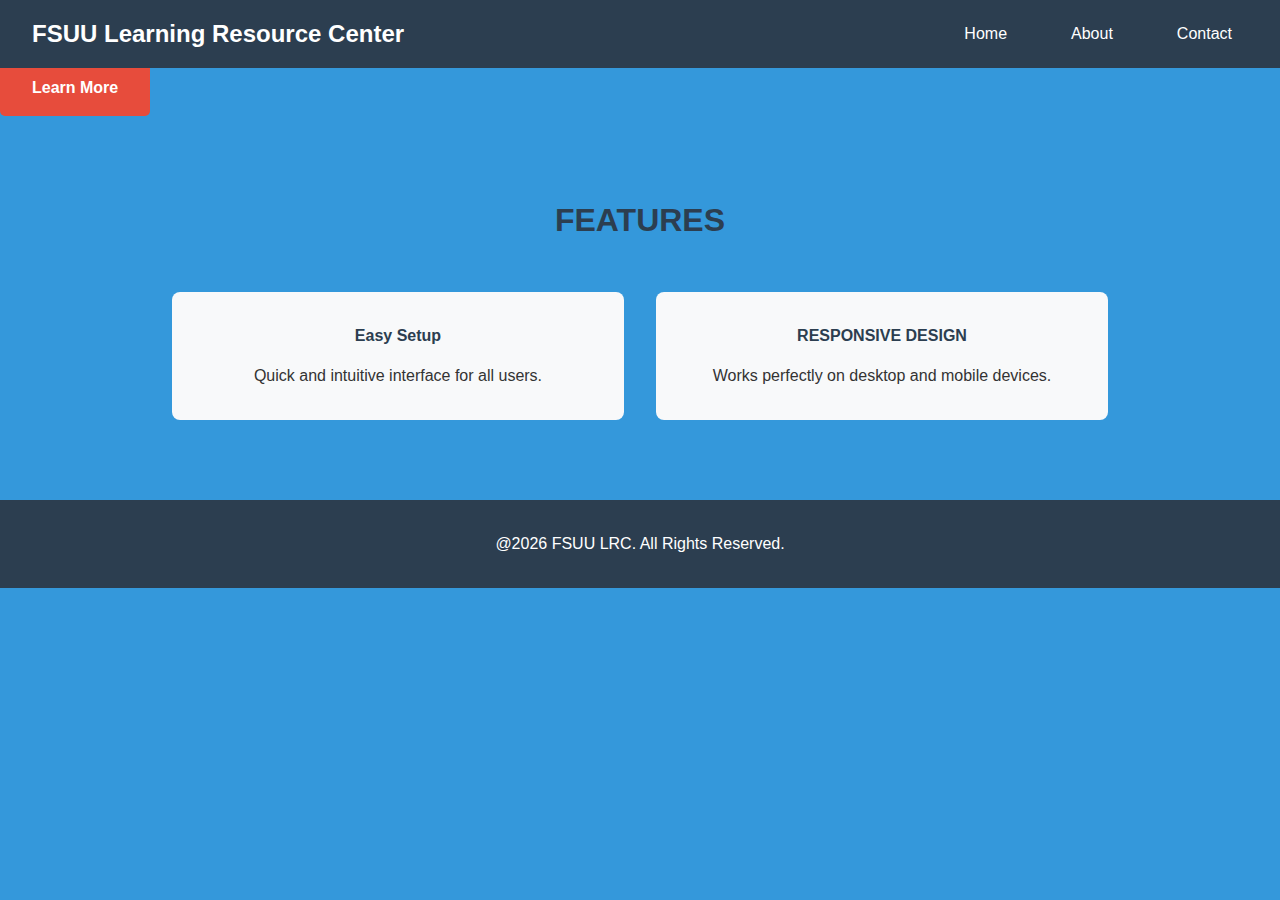
<file: LRC-1/index.html>
<!DOCTYPE html>
<html lang="en">
<head>
    <meta charset="UTF-8">
    <meta name="viewport" content="width=device-width, initial-scale=1.0">
    <title>FSUU LRC</title>
    <link rel="stylesheet" href="index.css">
    
</head>
<body>
    <nav>
        <h1>FSUU Learning Resource Center</h1>
        <ul>
            <li><a href="#home">Home</a></li>
            <li><a href="#about">About</a></li>
            <li><a href="#contact">Contact</a></li>
        </ul>
    </nav>

    <section id="home">
        <h2>Welcome to Learning Resource Center</h2>
        <p>Discover new thing in the library. Explo!</p>
        <a href="#features" class="btn">Learn More</a>
    </section>

    <section id="features" class="features">
        <h3>FEATURES</h3>
        <div class="grid">
            <div class="feature">
                <h4>Easy Setup</h4>
                <p>Quick and intuitive interface for all users.</p>
            </div>
            <div class="feature">
                <h4>RESPONSIVE DESIGN</h4>
                <p>Works perfectly on desktop and mobile devices.</p>
            </div>
        </div>
    </section>

    <footer id="contact">
        <p>@2026 FSUU LRC. All Rights Reserved.</p>
    </footer>
</body>
</html>
</file>
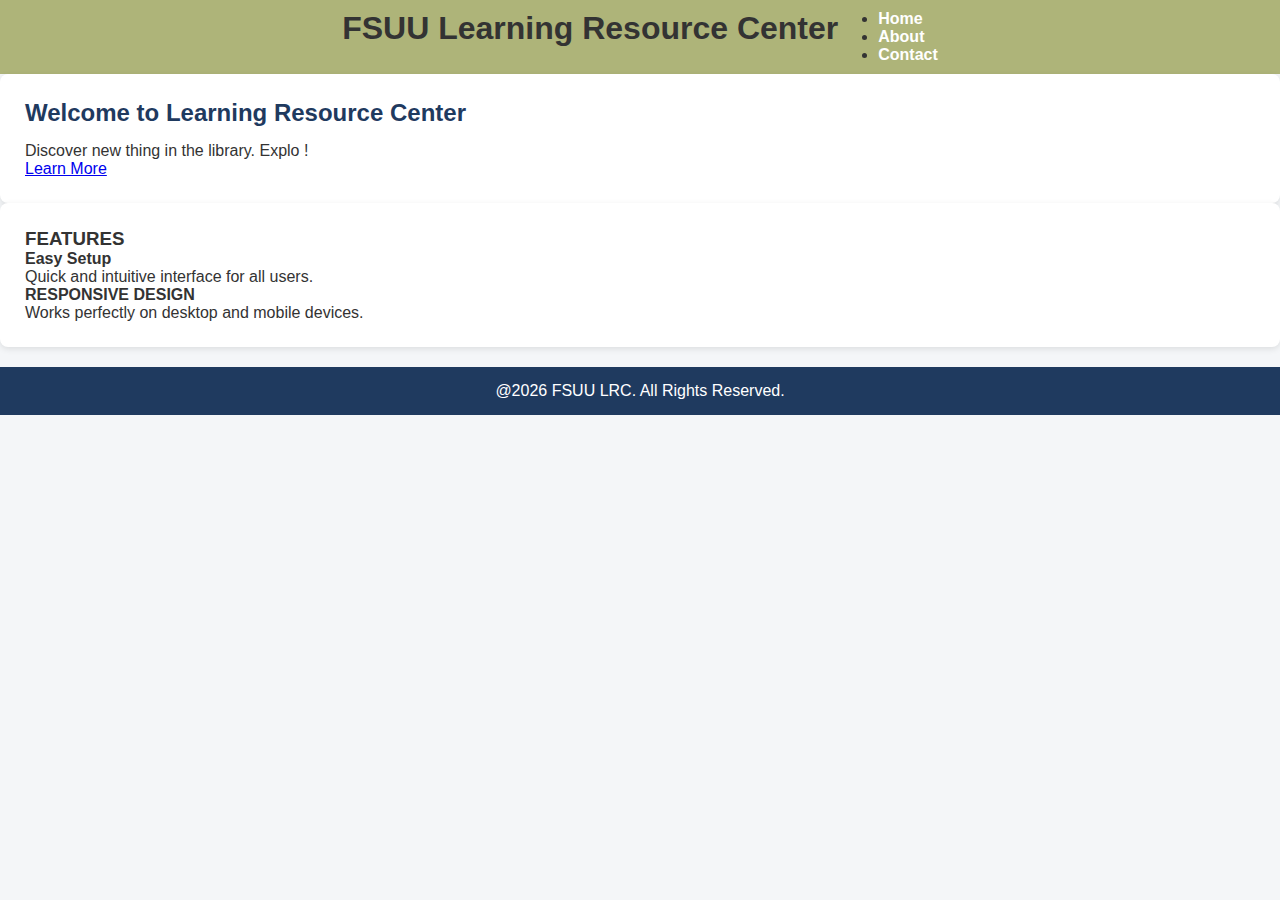
<file: LRC-1/LRC-1/index.html>
<!DOCTYPE html>
<html lang="en">
<head>
    <meta charset="UTF-8">
    <meta name="viewport" content="width=device-width, initial-scale=1.0">
    <title>FSUU LRC</title>
    <link rel="stylesheet" href="style.css">
    
</head>
<body>
    <nav>
        <h1>FSUU Learning Resource Center</h1>
        <ul>
            <li><a href="#home">Home</a></li>
            <li><a href="#about">About</a></li>
            <li><a href="#contact">Contact</a></li>
        </ul>
    </nav>

    <section id="home">
        <h2>Welcome to Learning Resource Center</h2>
        <p>Discover new thing in the library. Explo !</p>
        <a href="#features" class="btn">Learn More</a>
    </section>

    <section id="features" class="features">
        <h3>FEATURES</h3>
        <div class="grid">
            <div class="feature">
                <h4>Easy Setup</h4>
                <p>Quick and intuitive interface for all users.</p>
            </div>
            <div class="feature">
                <h4>RESPONSIVE DESIGN</h4>
                <p>Works perfectly on desktop and mobile devices.</p>
            </div>
        </div>
    </section>

    <footer id="contact">
        <p>@2026 FSUU LRC. All Rights Reserved.</p>
    </footer>
</body>
</html>
</file>
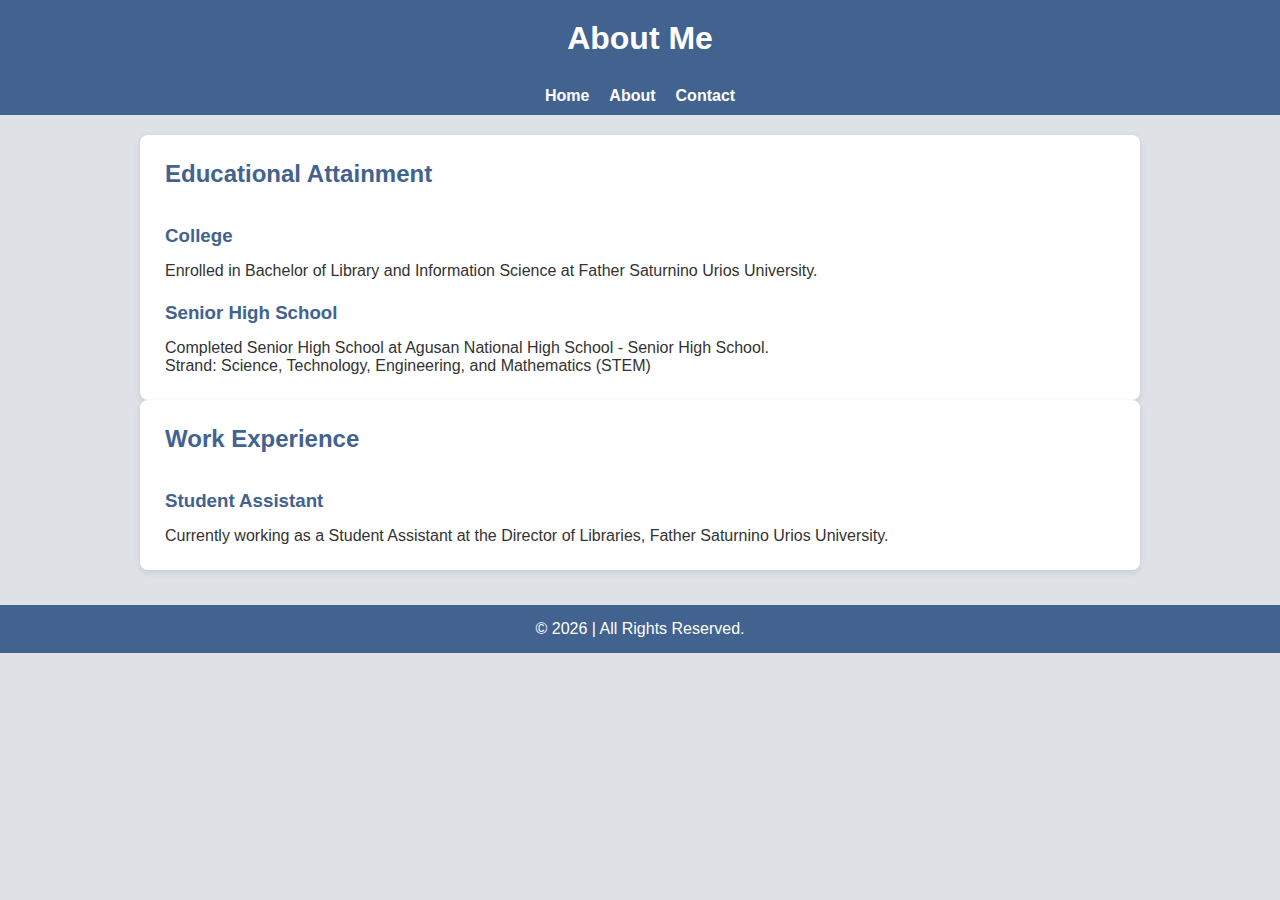
<file: about.html>
<!DOCTYPE html>
<html lang="en">
<head>
  <meta charset="UTF-8" />
  <meta name="viewport" content="width=device-width, initial-scale=1.0" />
  <title>Portfolio | About Me</title>
  <link rel="stylesheet" href="style.css" />
</head>
<body>

<header>
  <h1>About Me</h1>
</header>

<nav>
  <a href="home.html">Home</a>
  <a href="about.html">About</a>
  <a href="contact.html">Contact</a>
</nav>

<div class="container">
  <section class = "service-grid">
    <h2>Educational Attainment</h2>
    <div class="resources">
      <h3><br>College</br></h3>
      <p>Enrolled in Bachelor of Library and Information Science at Father Saturnino Urios University.</p>
    </div>
    <div class=" resources">
      <h3><br>Senior High School</br></h3>
      <p>Completed Senior High School at Agusan National High School - Senior High School.</p>
      <p>Strand: Science, Technology, Engineering, and Mathematics (STEM)</p>
    </div>
  </section>

  <section class = "service-additional">
    <h2>Work Experience</h2>
    <div class="service-details">
      <h3><br>Student Assistant</br></h3>
      <p>Currently working as a Student Assistant at the Director of Libraries, Father Saturnino Urios University.</p>
    </div>
  </section>
</div>
  <footer>
  <p>© 2026 | All Rights Reserved.</p>
</footer>

</body>
</file>
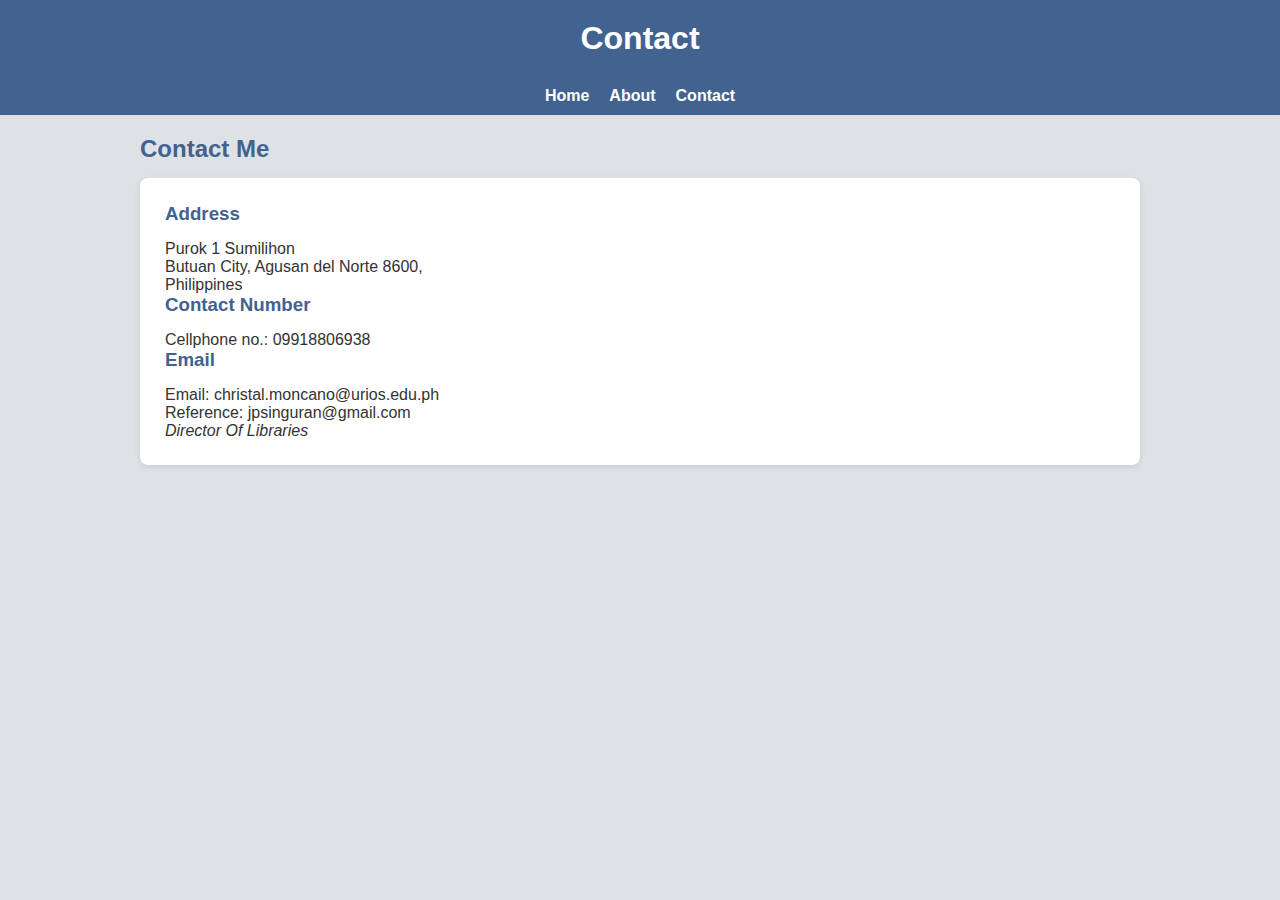
<file: contact.html>
<!DOCTYPE html>
<html lang="en">
<head>
    <meta charset="UTF-8">
    <meta name="viewport" content="width=device-width, initial-scale=1.0">
    <title>Portfolio | Contact</title>
    <link rel="stylesheet" href="style.css">
</header>
<body>
   <header>
        <h1>Contact</h1>
    </header>
    
    <nav>
        <a href="home.html">Home</a>
        <a href="about.html">About</a>
        <a href="contact.html">Contact</a>
    </nav>

    <div class="container">
        <h2>Contact Me</h2>
        
        <section class="contact-info">
            <div class="info-grid">
                <div class="info-card">
                    <h3>Address</h3>
                    <p>Purok 1 Sumilihon<br>
                    Butuan City, Agusan del Norte 8600,<br>
                    Philippines</p>
                </div>
                <div class="info-card">
                    <h3>Contact Number</h3>
                    <p>Cellphone no.: 09918806938<br>
                </div>
                <div class="info-card">
                    <h3>Email</h3>
                    <p>Email: christal.moncano@urios.edu.ph<br>
                    Reference: jpsinguran@gmail.com<br>
                <i>Director Of Libraries</i></p>
                </div>
            </div>
        </section>
</file>
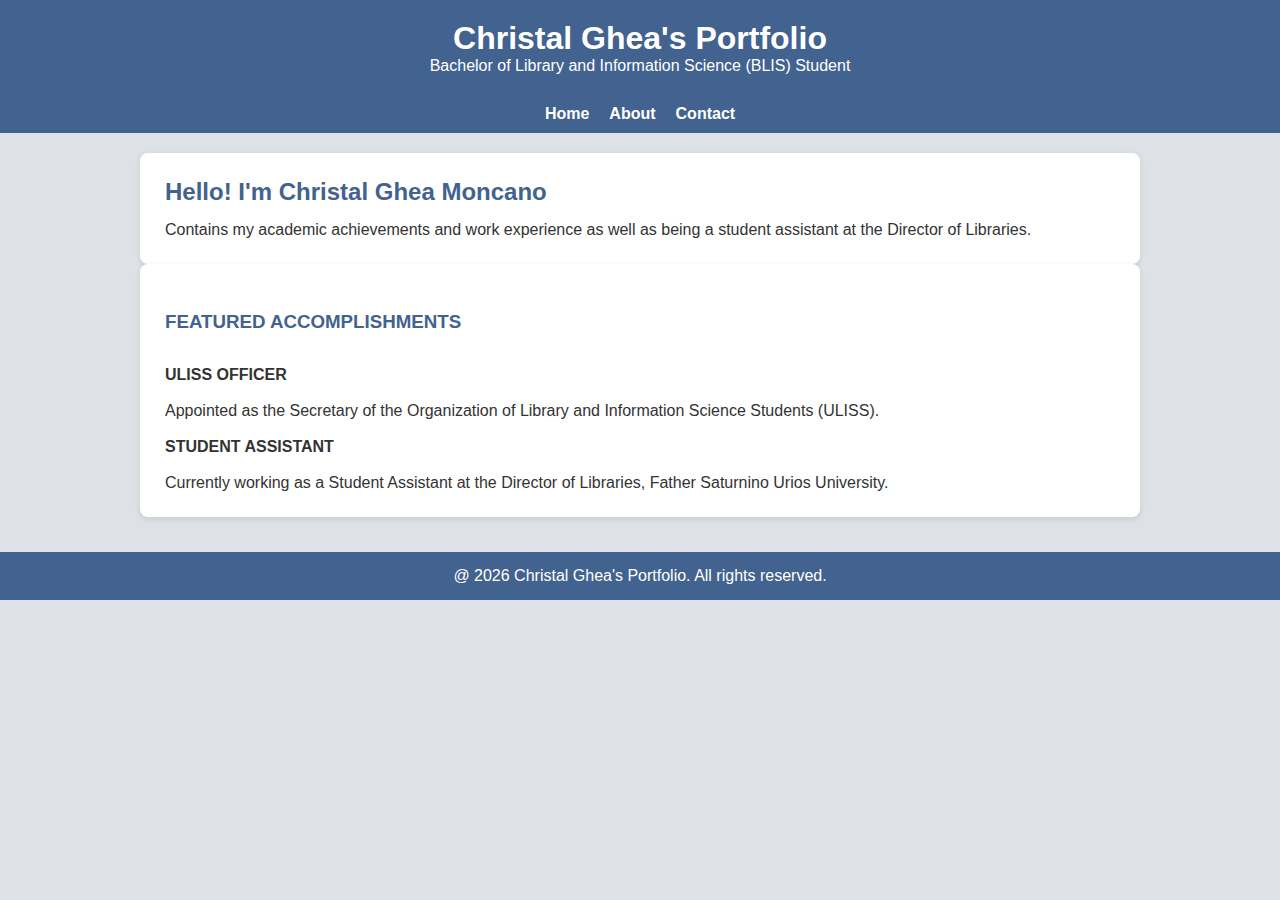
<file: home.html>
<!DOCTYPE html>
<html lang="en">
<head>
    <meta charset="UTF-8">
    <meta name="viewport" content="width=device-width, initial-scale=1.0">
    <title>My Portfolio | Home</title>
    <link rel="stylesheet" href="style.css">
    
</head>
<body>
    <header>
        <h1>Christal Ghea's Portfolio</h1>
        <p>Bachelor of Library and Information Science (BLIS) Student</p>
    </header>
    
    <nav>
        <a href="home.html">Home</a>
        <a href="about.html">About</a>
        <a href="contact.html">Contact</a>
    </nav>

    <div class="container">
        <section class="hero">
            <h2>Hello! I'm Christal Ghea Moncano</h2>
            <p>Contains my academic achievements and work experience as well as being a student assistant at the Director of Libraries.</p>
        </section>

        <section class="statistics">
            <h3><br>FEATURED ACCOMPLISHMENTS</br></h3>
            <div class="stats-container">
                <div class="stat-card">
                    <h4><br>ULISS OFFICER</br></h4>
                    <p><br>Appointed as the Secretary of the Organization of Library and Information Science Students (ULISS).</br></p>
                </div>
                <div class="stat-card">
                    <h4><br>STUDENT ASSISTANT</br></h4>
                    <p><br>Currently working as a Student Assistant at the Director of Libraries, Father Saturnino Urios University.</p>
                </div>
            </div>
        </section>
    </div>

    <footer>
        @ 2026 Christal Ghea's Portfolio. All rights reserved.
    </footer>
</body>
</html>
</file>
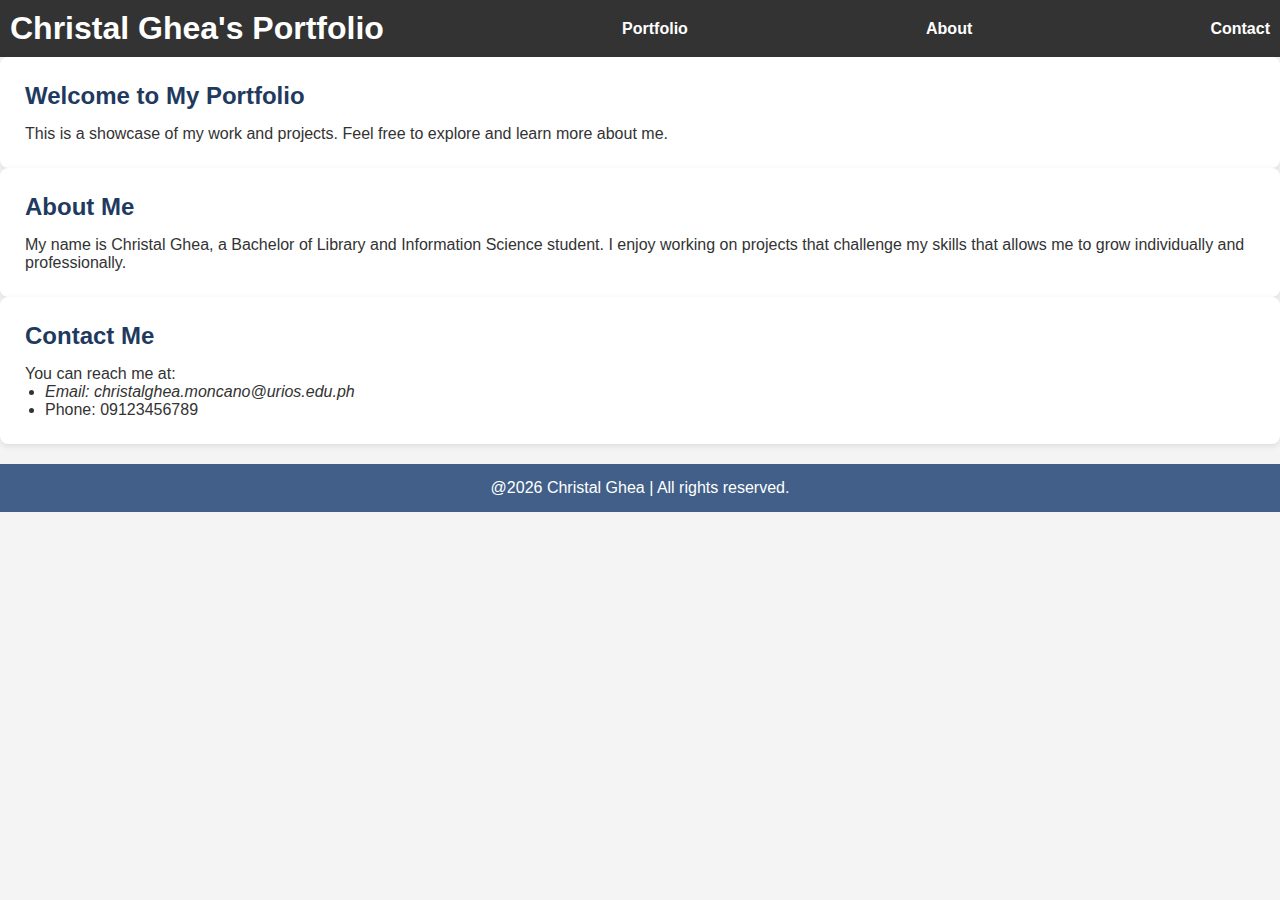
<file: 02-19-26_Christal Ghea Moncano_Portfolio/portfolio.html>
<!DOCTYPE html>
<html lang="en">
<head>
    <meta charset="UTF-8">
    <meta name="viewport" content="width=device-width, initial-scale=1.0">
    <title>Portfolio</title>
    <link rel="stylesheet" href="portfolio.css">
    
</head>
<body>
    <style>
        body,h1,h2{font-family: 'Arial', sans-serif;}
        body {background-color: #f4f4f4;}   
        nav {
            background-color: #333;
            color: white;
            padding: 10px;
            display: flex;
            justify-content: space-between;
            align-items: center;
        }
    </style>
    <div class="site-wrap"></div>
    <nav>
        <h1>Christal Ghea's Portfolio</h1>
            <a href="index.html">Portfolio</a>
            <a href="about.html">About</a>
            <a href="contact.html">Contact</a>
    </nav>
    <section id="home">
        <h2>Welcome to My Portfolio</h2>
            <p>This is a showcase of my work and projects. Feel free to explore and learn more about me.</p>
    </section>
    
    <section id="about_me">
        <h2>About Me</h2>
            <p>My name is Christal Ghea, a Bachelor of Library and Information Science student. I enjoy working on projects that challenge my skills that allows me to grow individually and professionally.</p>
    </section>
    <section id="contact">
        <h2>Contact Me</h2>
            <p>You can reach me at:</p>
        <ul>
            <li><i>Email: christalghea.moncano@urios.edu.ph</i></li>
            <li>Phone: 09123456789</li>
        </ul>
    </section>
    <footer>
        <p>@2026 Christal Ghea | All rights reserved.</p>
    </footer>
</body>
</html>
</file>
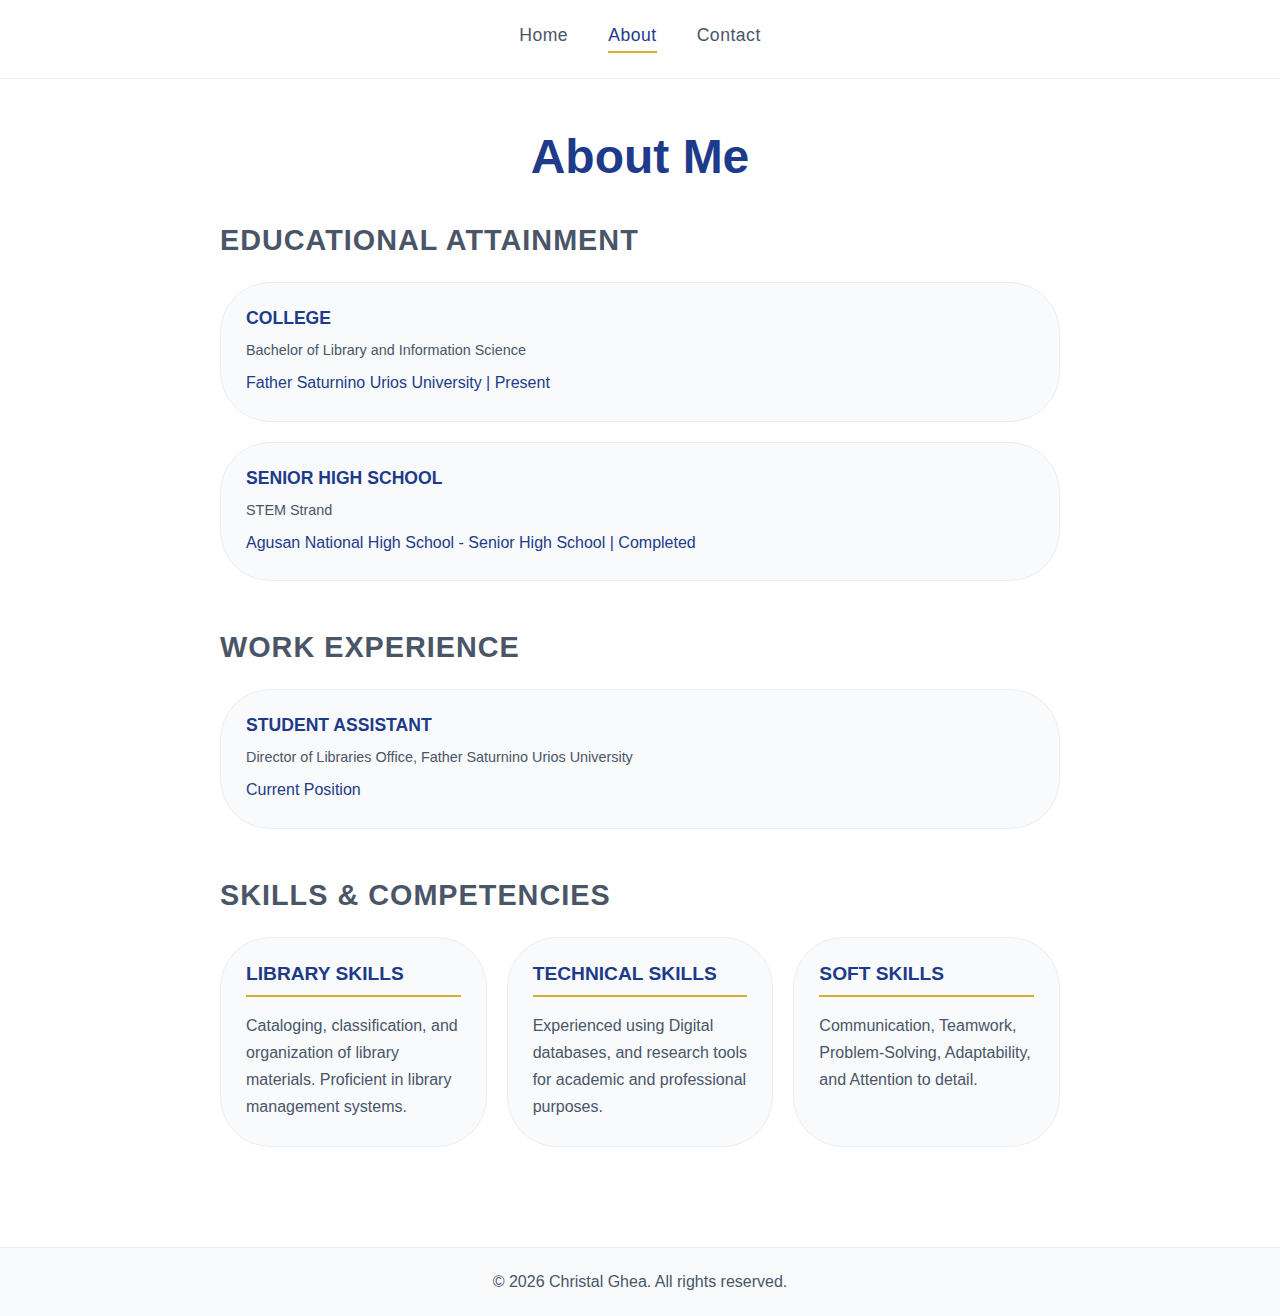
<file: 2-23-26_Moncano_Portfolio/about.html>
<!DOCTYPE html>
<html lang="en">
<head>
    <meta charset="UTF-8">
    <meta name="viewport" content="width=device-width, initial-scale=1.0">
    <title>Christal Ghea | About</title>
    <link rel="stylesheet" href="about.css">
</head>
<body>
    <nav>
        <a href="home.html">Home</a>
        <a href="about.html" class="active">About</a>
        <a href="contact.html">Contact</a>
    </nav>

    <div class="container">
        <h1>About Me</h1>
        
        <section class="about-section">
            <h2>EDUCATIONAL ATTAINMENT</h2>
            <div class="card">
                <h3>COLLEGE</h3>
                <p>Bachelor of Library and Information Science</p>
                <p class="sub">Father Saturnino Urios University | Present</p>
            </div>
            <div class="card">
                <h3>SENIOR HIGH SCHOOL</h3>
                <p>STEM Strand</p>
                <p class="sub">Agusan National High School - Senior High School | Completed</p>
            </div>
        </section>

        <section class="about-section">
            <h2>WORK EXPERIENCE</h2>
            <div class="card">
                <h3>STUDENT ASSISTANT</h3>
                <p>Director of Libraries Office, Father Saturnino Urios University</p>
                <p class="sub">Current Position</p>
            </div>
        </section>
        
        <section class="about-section">
            <h2>SKILLS & COMPETENCIES</h2>
            <div class="skills-grid">
                <div class="skill-card">
                    <h3>LIBRARY SKILLS</h3>
                    <p>Cataloging, classification, and organization of library materials. Proficient in library management systems.</p>
                </div>
                <div class="skill-card">
                    <h3>TECHNICAL SKILLS</h3>
                    <p>Experienced using Digital databases, and research tools for academic and professional purposes.</p>
                </div>
                <div class="skill-card">
                    <h3>SOFT SKILLS</h3>
                    <p>Communication, Teamwork, Problem-Solving, Adaptability, and Attention to detail.</p>
                </div>
            </div>
        </section>
    </div>

    <footer>
        <p>© 2026 Christal Ghea. All rights reserved.</p>
    </footer>
</body>
</html>
</file>
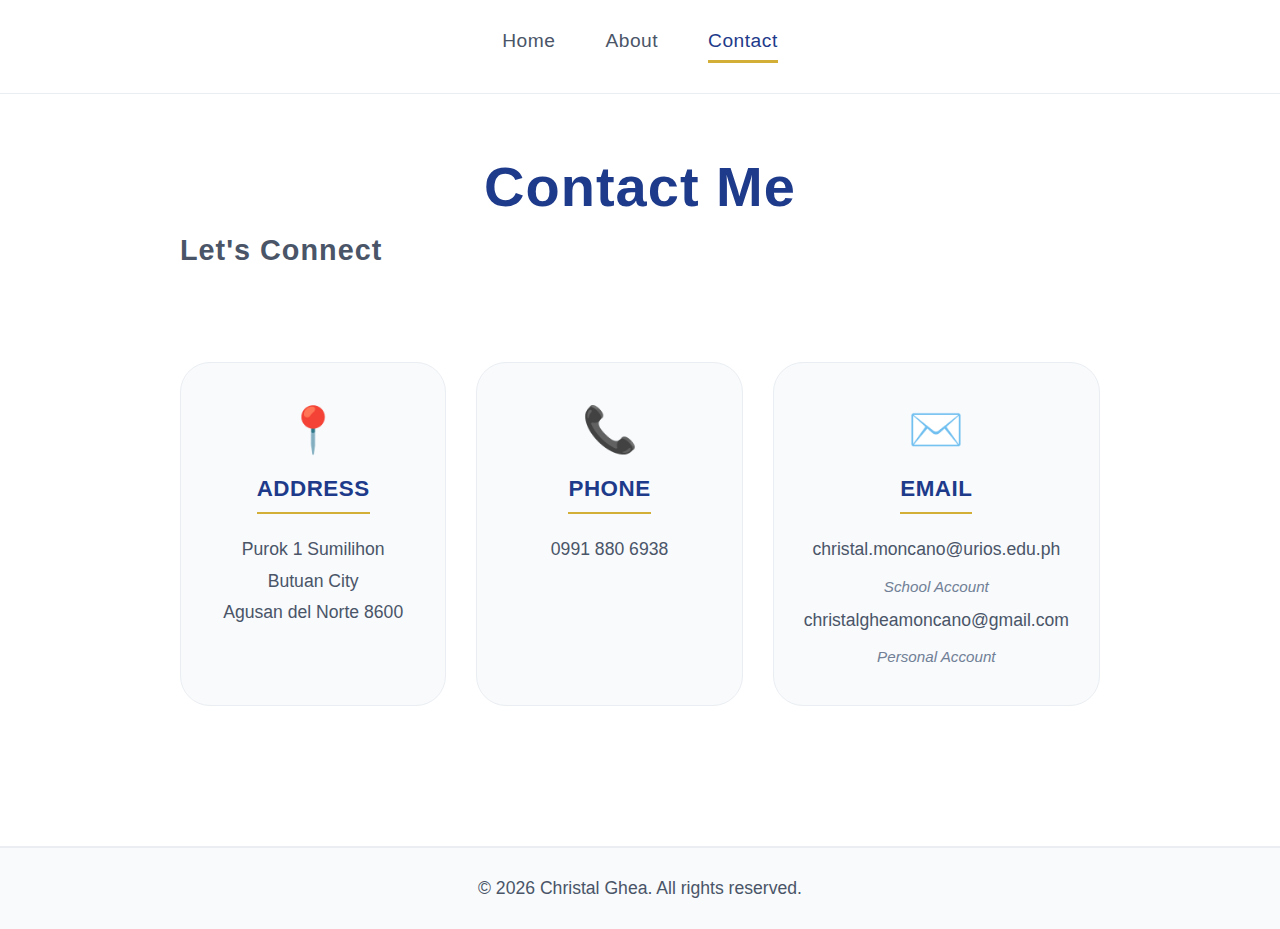
<file: 2-23-26_Moncano_Portfolio/contact.html>
<!DOCTYPE html>
<html lang="en">
<head>
    <meta charset="UTF-8">
    <meta name="viewport" content="width=device-width, initial-scale=1.0">
    <title>Christal Ghea | Contact</title>
    <link rel="stylesheet" href="contact.css">
</head>
<body>
    <nav>
        <a href="home.html">Home</a>
        <a href="about.html">About</a>
        <a href="contact.html" class="active">Contact</a>
    </nav>

    <div class="container">
        <h1>Contact Me</h1>
        <h2>Let's Connect</h2>
        
        <div class="contact-grid">
            <div class="contact-card">
                <span class="contact-icon">📍</span>
                <h3>ADDRESS</h3>
                <p>Purok 1 Sumilihon<br>Butuan City<br>Agusan del Norte 8600</p>
            </div>
            
            <div class="contact-card">
                <span class="contact-icon">📞</span>
                <h3>PHONE</h3>
                <p>0991 880 6938</p>
            </div>
            
            <div class="contact-card">
                <span class="contact-icon">✉️</span>
                <h3>EMAIL</h3>
                <p>christal.moncano@urios.edu.ph</p>
                <small>School Account</small>
                <p style="margin-top: 10px;">christalgheamoncano@gmail.com</p>
                <small>Personal Account</small>
            </div>
        </div>
    </div>

    <footer>
        <p>© 2026 Christal Ghea. All rights reserved.</p>
    </footer>
</body>
</html>
</file>
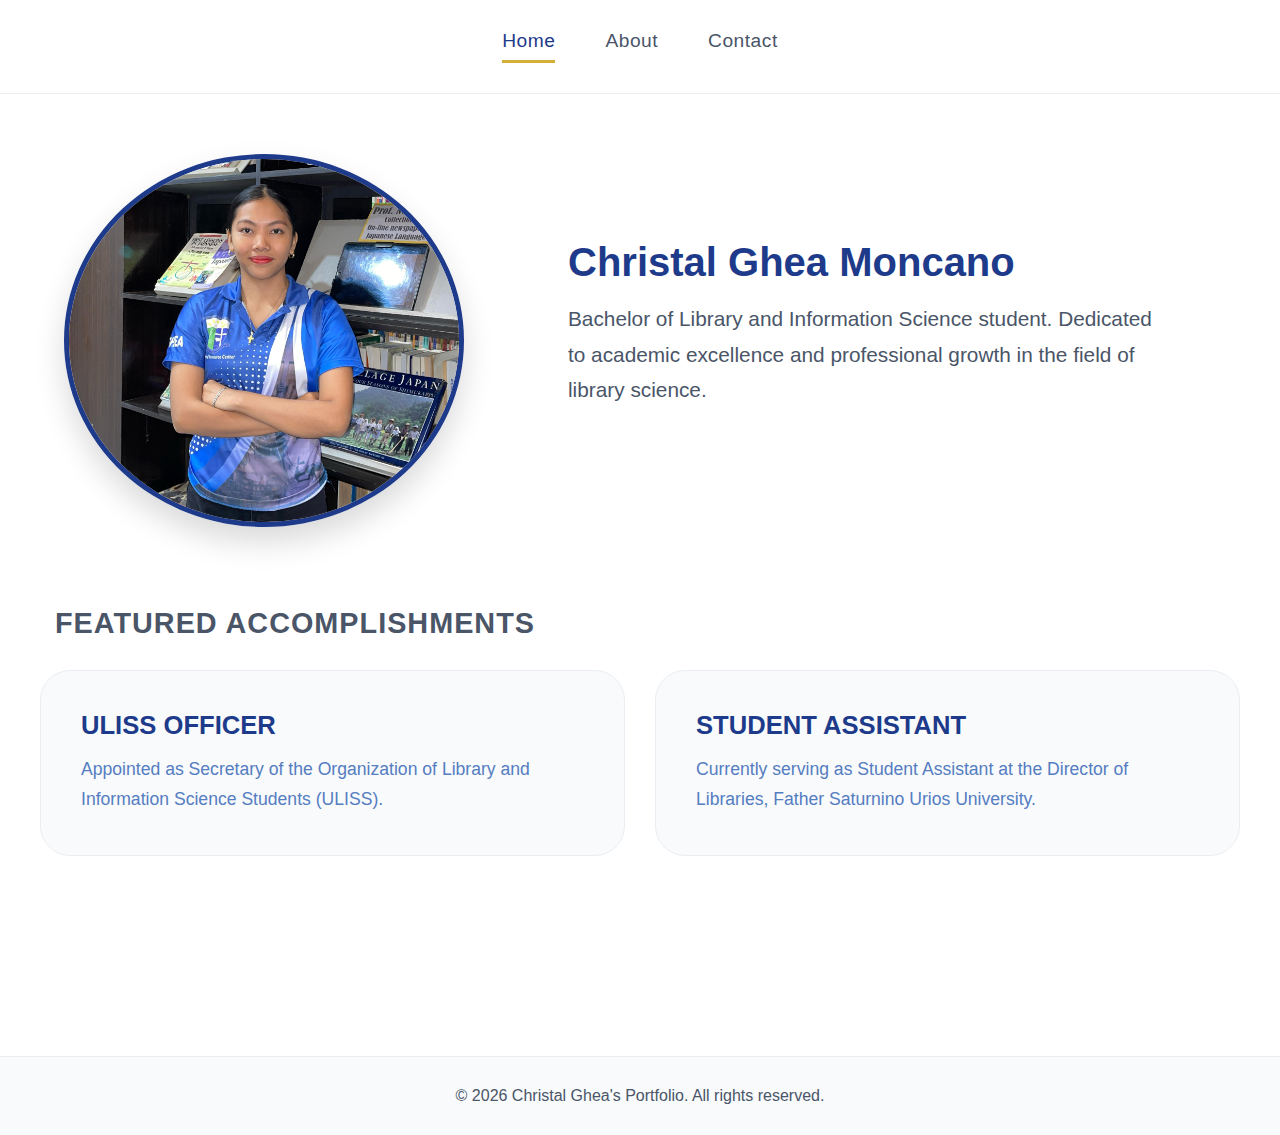
<file: 2-23-26_Moncano_Portfolio/home.html>
<!DOCTYPE html>
<html lang="en">
<head>
    <meta charset="UTF-8">
    <meta name="viewport" content="width=device-width, initial-scale=1.0">
    <title>Christal Ghea | Home</title>
    <link rel="stylesheet" href="home.css">
</head>
<body>
    <nav>
        <a href="home.html" class="active">Home</a>
        <a href="about.html">About</a>
        <a href="contact.html">Contact</a>
    </nav>

    <div class="container">
        <div class="hero">
            <div class="hero-image">
                <img src="Ghea.jpeg" alt="Christal Ghea Moncano">
            </div>
            <div class="hero-content">
                <h1 class="myname">Christal Ghea Moncano</h1>
                <p>Bachelor of Library and Information Science student. Dedicated to academic excellence and professional growth in the field of library science.</p>
            </div>
        </div>

        <section class="accomplishments">
            <h2>FEATURED ACCOMPLISHMENTS</h2>
            <div class="stats-container">
                <div class="stat-card">
                    <h3>ULISS OFFICER</h3>
                    <p>Appointed as Secretary of the Organization of Library and Information Science Students (ULISS).</p>
                </div>
                <div class="stat-card">
                    <h3>STUDENT ASSISTANT</h3>
                    <p>Currently serving as Student Assistant at the Director of Libraries, Father Saturnino Urios University.</p>
                </div>
            </div>
        </section>
    </div>

    <footer>
        <p>© 2026 Christal Ghea's Portfolio. All rights reserved.</p>
    </footer>
</body>
</html>
</file>
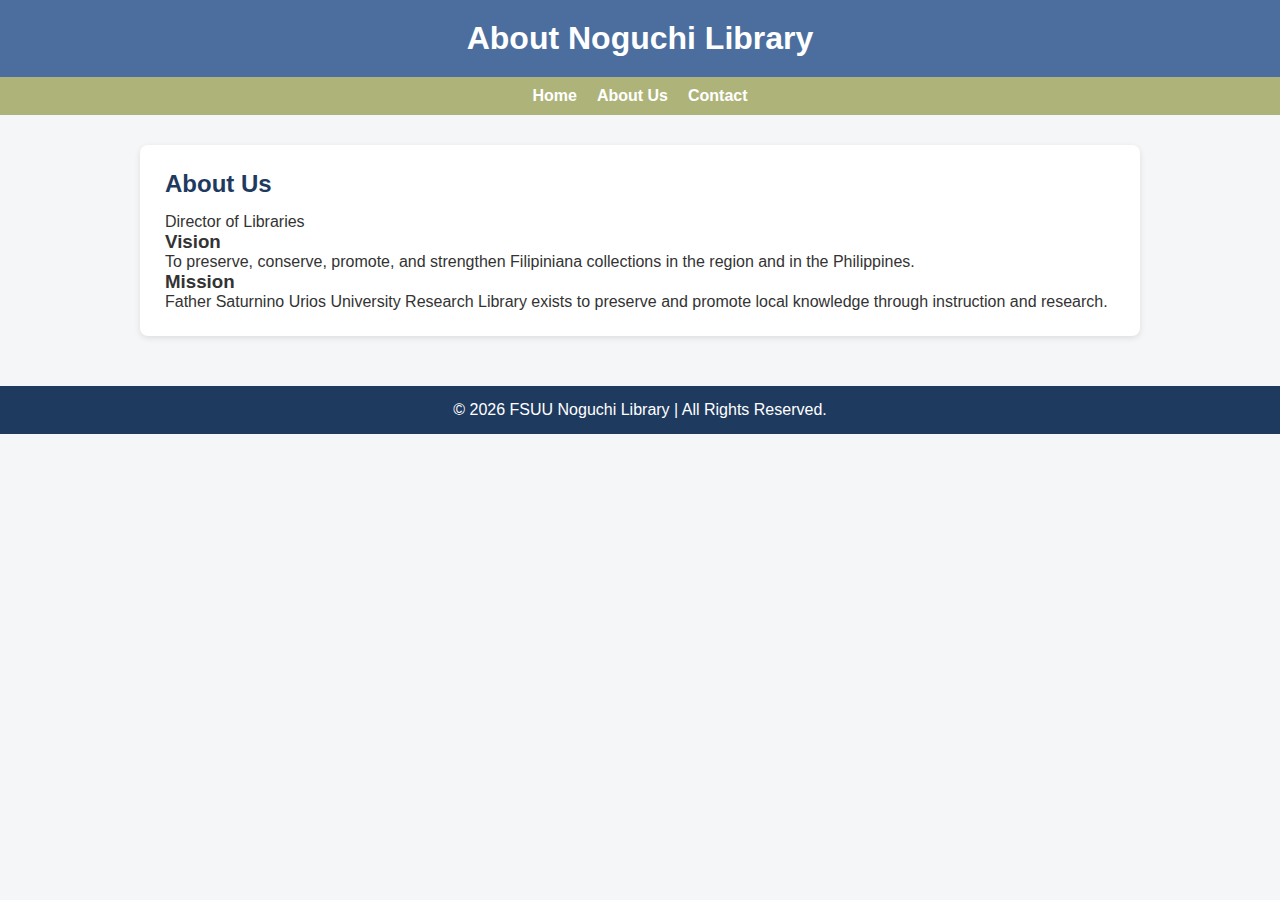
<file: LRC-1/LRC-1/about-us.html>
<!DOCTYPE html>
<html lang="en">
<head>
  <meta charset="UTF-8" />
  <meta name="viewport" content="width=device-width, initial-scale=1.0" />
  <title>About Us - Director of Libraries</title>
  <link rel="stylesheet" href="style.css" />
</head>
<body>

<header>
  <h1>About Noguchi Library</h1>
</header>

<nav>
  <a href="index.html">Home</a>
  <a href="aboutus.html">About Us</a>
  <a href="contact.html">Contact</a>
</nav>

<div class="container">
  <section>
    <h2>About Us</h2>
    <p>Director of Libraries </p>

    <h3>Vision</h3>
    <p>To preserve, conserve, promote, and strengthen Filipiniana collections in the region and in the Philippines.</p>

    <h3>Mission</h3>
    <p>Father Saturnino Urios University Research Library exists to preserve and promote local knowledge through instruction and research.</p>
  </section>
</div>

<footer>
  <p>© 2026 FSUU Noguchi Library | All Rights Reserved.</p>
</footer>

</body>
</file>
<file: LRC-1/index.css>
* { 
    margin: 0; 
    padding: 0; 
    box-sizing: border-box; 
}

body { 
    font-family: Arial, sans-serif; 
    line-height: 1.5; 
    color: #333;
    background-color: #3498db;
}

nav { 
    background: #2c3e50; 
    padding: 1rem 2rem; 
    display: flex; 
    justify-content: space-between; 
    position: fixed; 
    width: 100%; 
    top: 0;
    z-index: 1000;
}

nav h1 { 
    color: white; 
    font-size: 1.5rem; 
    margin: 0;
    font-weight: bold;
}

nav ul { 
    display: flex; 
    list-style: none; 
    gap: 2rem;
    align-items: center;
}

nav a { 
    color: white; 
    text-decoration: none; 
    padding: 0.5rem 1rem;
}

nav a:hover {
    background: rgba(255,255,255,0.1);
}

.hero { 
    background: #3498db; 
    color: white; 
    text-align: center; 
    padding: 120px 2rem 80px; 
    min-height: 100vh;
    display: flex;
    flex-direction: column;
    justify-content: center;
}

.hero h2 { 
    font-size: 2.5rem; 
    margin-bottom: 1rem; 
}

.hero-text {
    font-size: 1.2rem;
    margin-bottom: 2rem;
    max-width: 500px;
    margin-left: auto;
    margin-right: auto;
}

.btn { 
    background: #e74c3c; 
    color: white; 
    padding: 1rem 2rem; 
    text-decoration: none; 
    border-radius: 5px; 
    display: inline-block;
    font-weight: bold;
    align-self: center;
}

.btn:hover {
    background: #c0392b;
}

.features { 
    padding: 80px 2rem; 
    max-width: 1000px; 
    margin: 0 auto; 
}

.features h3 { 
    text-align: center; 
    margin-bottom: 3rem; 
    color: #2c3e50;
    font-size: 2rem;
}

.grid { 
    display: grid; 
    grid-template-columns: repeat(auto-fit, minmax(250px, 1fr)); 
    gap: 2rem; 
}

.feature { 
    background: #f8f9fa; 
    padding: 2rem; 
    text-align: center; 
    border-radius: 8px; 
}

.feature h4 {
    color: #2c3e50;
    margin-bottom: 1rem;
}

.feature-text {
    margin-bottom: 0;
}

footer { 
    background: #2c3e50;
    color: #fff;
    text-align: center;
    padding: 2rem;
}

.footer-text {
    font-size: 0.9rem;
}
</file>
<file: LRC-1/LRC-1/style.css>
* {
margin: 0;
padding: 0;
box-sizing: border-box;
font-family: Arial, Helvetica, sans-serif;
}

body {
background: #f4f6f8;
color: #333;
}

header {
background: #4c6e9e;
color: white;
text-align: center;
padding: 20px;
}

nav {
background: #aeb479;
display: flex;
justify-content: center;
gap: 20px;
padding: 10px;
}

nav a {
color: white;
text-decoration: none;
font-weight: bold;
}

nav a:hover {
text-decoration: underline;
}

.container {
width: 90%;
max-width: 1000px;
margin: auto;
padding: 30px 0;
}

section {
background: white;
padding: 25px;
border-radius: 8px;
box-shadow: 0 2px 6px rgba(0,0,0,0.1);
}

h2 {
margin-bottom: 15px;
color: #1f3a5f;
}

ul {
padding-left: 20px;
}

footer {
background: #1f3a5f;
color: white;
text-align: center;
padding: 15px;
margin-top: 20px;
}
</file>
<file: style.css>
* {
margin: 0;
padding: 0;
box-sizing: border-box;
font-family: Arial, Helvetica, sans-serif;
}

body {
background: #dee2e7;
color: #333;
}

header {
background: #42628f;
color: white;
text-align: center;
padding: 20px;
}

nav {
background: #42628f;
display: flex;
justify-content: center;
gap: 20px;
padding: 10px;
}

nav a {
color: white;
text-decoration: none;
font-weight: bold;
}

nav a:hover {
text-decoration: underline;
}

.container {
width: 90%;
max-width: 1000px;
margin: auto;
padding: 20px 0;
}

section {
background: white;
padding: 25px;
border-radius: 8px;
box-shadow: 0 2px 6px rgba(0,0,0,0.1);
}

h2 {
margin-bottom: 15px;
color: #42628f;
}

h3 {
margin-bottom: 15px;
color: #42628f;
}

ul {
padding-left: 20px;
}

footer {
background: #42628f;
color: white;
text-align: center;
padding: 15px;
margin-top: 15px;
}
</file>
<file: 02-19-26_Christal Ghea Moncano_Portfolio/portfolio.css>
* {
margin: 0;
padding: 0;
box-sizing: border-box;
font-family: Arial, Helvetica, sans-serif;
}

body {
background: #f4f6f8;
color: #333;
}

header {
background: #415f88;
color: white;
text-align: center;
padding: 20px;
}

nav {
background: #aeb479;
display: flex;
justify-content: center;
gap: 20px;
padding: 10px;
}

nav a {
color: white;
text-decoration: none;
font-weight: bold;
}

section {
background: white;
padding: 25px;
border-radius: 8px;
box-shadow: 0 2px 6px rgba(0,0,0,0.1);
}

h2 {
margin-bottom: 15px;
color: #1f3a5f;
}

ul {
padding-left: 20px;
}

footer {
background: #415f88;
color: white;
text-align: center;
padding: 15px;
margin-top: 20px;
}
</file>
<file: 2-23-26_Moncano_Portfolio/about.css>
* {
    margin: 0;
    padding: 0;
    box-sizing: border-box;
}

body {
    font-family: 'Poppins', Arial, sans-serif;
    background: #ffffff;
    color: #333;
    min-height: 100vh;
    display: flex;
    flex-direction: column;
}

/* Navigation */
nav {
    display: flex;
    justify-content: center;
    gap: 40px;
    padding: 25px 20px;
    background: white;
    border-bottom: 1px solid #eaeef2;
}

nav a {
    color: #4a5568;
    text-decoration: none;
    font-weight: 500;
    font-size: 1.1rem;
    letter-spacing: 0.5px;
    padding-bottom: 5px;
    border-bottom: 2px solid transparent;
    transition: all 0.2s ease;
}

nav a:hover, nav a.active {
    color: #1e3a8a;
    border-bottom-color: #d4af37;
}

/* Container */
.container {
    max-width: 900px;
    margin: 50px auto;
    padding: 0 30px;
    flex: 1;
}

/* Section Headers */
h1 {
    font-size: 3rem;
    font-weight: 600;
    color: #1e3a8a;
    margin-bottom: 40px;
    text-align: center;
}

h2 {
    font-size: 1.8rem;
    font-weight: 600;
    color: #4a5568;
    margin-bottom: 25px;
    letter-spacing: 1px;
}

h3 {
    font-size: 1.1rem;
    font-weight: 600;
    color: #1e3a8a;
    margin-bottom: 10px;
}

/* About Sections */
.about-section {
    margin-bottom: 50px;
}

.card {
    font-weight: 400;
    background: #f8fafc;
    padding: 25px;
    border-radius: 50px;
    border: 1px solid #eaeef2;
    margin-bottom: 20px;
    transition: all 0.3s ease;
}

.card:hover {
    border-color: #d4af37;
    transform: translateX(5px);
}

.card p {
    color: #4a5568;
    line-height: 1.6;
    font-size: 0.9rem;
    font-weight: 500;
}

.card .sub {
    color: #1e3a8a;
    font-size: 1rem;
    margin-top: 8px;
    display: block;
}

.skills-grid {
    display: grid;
    grid-template-columns: repeat(3, 1fr);
    gap: 20px;
}

.skill-card {
    background: #f8fafc;
    padding: 25px;
    border-radius: 50px;
    border: 1px solid #eaeef2;
    transition: all 0.3s ease;
}

.skill-card:hover {
    border-color: #d4af37;
    transform: translateY(-3px);
}

.skill-card h3 {
    color: #1e3a8a;
    margin-bottom: 15px;
    font-size: 1.2rem;
    border-bottom: 2px solid #d4af37;
    padding-bottom: 10px;
}

.skill-card p {
    color: #4a5568;
    font-size: 1rem;
    font-weight: 400;
    line-height: 1.7;
}

/* Footer */
footer {
    font-weight: 400;
    background: #f8fafc;
    color: #4a5568;
    text-align: center;
    padding: 25px;
    margin-top: auto;
    border-top: 1px solid #eaeef2;
    font-size: 1rem;
}

/* Responsive */
@media (max-width: 768px) {
    h1 {
        font-size: 2rem;
    }
    
    .skills-grid {
        grid-template-columns: 1fr;
    }
    
    nav {
        gap: 20px;
        flex-wrap: wrap;
    }
}
</file>
<file: 2-23-26_Moncano_Portfolio/contact.css>
* {
    margin: 0;
    padding: 0;
    box-sizing: border-box;
}

body {
    font-family: 'Poppins', Arial, sans-serif;
    background: #ffffff;
    color: #333;
    min-height: 100vh;
    display: flex;
    flex-direction: column;
}

/* Navigation */
nav {
    display: flex;
    justify-content: center;
    gap: 50px;
    padding: 30px 20px;
    background: white;
    border-bottom: 1px solid #eaeef2;
    width: 100%;
}

nav a {
    color: #4a5568;
    text-decoration: none;
    font-weight: 500;
    font-size: 1.2rem;
    letter-spacing: 0.5px;
    padding-bottom: 8px;
    border-bottom: 3px solid transparent;
    transition: all 0.2s ease;
}

nav a:hover, nav a.active {
    color: #1e3a8a;
    border-bottom-color: #d4af37;
}

/* PARA SA CONTAINER*/
.container {
    max-width: 1000px;
    margin: 60px auto;
    padding: 0 40px;
    flex: 1;
}

/* PARA SA SECTION HEADERS*/
h1 {
    font-size: 3.5rem;
    font-weight: 700;
    color: #1e3a8a;
    margin-bottom: 15px;
    text-align: center;
    letter-spacing: 1px;
}

h2 {
    font-size: 1.8rem;
    font-weight: 600;
    color: #4a5568;
    margin-bottom: 50px;
    letter-spacing: 1px;
    text-align: center;
    padding-bottom: 15px;
    display: inline-block;
    margin-left: auto;
    margin-right: auto;
    width: fit-content;
}

/* Contact Grid */
.contact-grid {
    display: grid;
    grid-template-columns: repeat(3, 1fr);
    gap: 30px;
    margin-top: 30px;
    margin-bottom: 20px;
}

.contact-card {
    background: #f8fafc;
    padding: 40px 30px;
    border-radius: 30px;
    border: 1px solid #eaeef2;
    text-align: center;
    transition: all 0.3s ease;
}

.contact-card:hover {
    border-color: #d4af37;
    transform: translateY(-8px);
    box-shadow: 0 15px 30px rgba(0,0,0,0.05);
}

.contact-icon {
    font-size: 2.8rem;
    margin-bottom: 20px;
    display: block;
    color: #1e3a8a;
}

.contact-card h3 {
    font-size: 1.4rem;
    font-weight: 700;
    color: #1e3a8a;
    margin-bottom: 20px;
    letter-spacing: 0.5px;
    border-bottom: 2px solid #d4af37;
    padding-bottom: 10px;
    display: inline-block;
}

.contact-card p {
    color: #4a5568;
    line-height: 1.8;
    font-size: 1.1rem;
    margin-bottom: 8px;
}

.contact-card small {
    color: #718096;
    font-size: 0.95rem;
    display: block;
    margin-top: 12px;
    font-style: italic;
}

/* Footer */
footer {
    background: #f8fafc;
    color: #4a5568;
    text-align: center;
    padding: 30px;
    margin-top: 60px;
    border-top: 2px solid #eaeef2;
    font-size: 1.1rem;
    font-weight: 400;
}

/* Responsive */
@media (max-width: 768px) {
    h1 {
        font-size: 2rem;
    }
    
    .contact-grid {
        grid-template-columns: 1fr;
    }
    
    nav {
        gap: 20px;
        flex-wrap: wrap;
    }
}
</file>
<file: 2-23-26_Moncano_Portfolio/home.css>
* {
    margin: 0;
    padding: 0;
    box-sizing: border-box;
}

body {
    font-family: 'Poppins', Arial, sans-serif;
    background: #ffffff;
    color: #333;
    min-height: 100vh;
    display: flex;
    flex-direction: column;
}

/* Navigation */
nav {
    display: flex;
    justify-content: center;
    gap: 50px;
    padding: 30px 20px;
    background: white;
    border-bottom: 1px solid #eaeef2;
}

nav a {
    color: #4a5568;
    text-decoration: none;
    font-weight: 500;
    font-size: 1.2rem;
    letter-spacing: 0.5px;
    padding-bottom: 8px;
    border-bottom: 3px solid transparent;
    transition: all 0.2s ease;
}

nav a:hover, nav a.active {
    color: #1e3a8a;
    border-bottom-color: #d4af37;
}

/* Container */
.container {
    max-width: 1300px;
    margin: 60px auto;
    padding: 0 40px;
    flex: 1;
}

/* Hero Section */
.hero {
    display: flex;
    gap: 80px;
    align-items: center;
    margin-bottom: 80px;
}

.hero-image {
    flex: 1;
    display: flex;
    justify-content: center;
    align-items: center;
}

.hero-image img {
    width: 100%;
    max-width: 400px;
    border-radius: 50%;
    border: 5px solid #1e3a8a;
    box-shadow: 0 15px 30px rgba(0,0,0,0.15);
}

.hero-content {
    flex: 1.5;
}

.myname{
    font-size: 40px;
}

.hero-content h1 {
    /* font-size: 3rem; */
    font-weight: 600;
    color: #1e3a8a;
    margin-bottom: 15px;
    line-height: 1.2;
}

.hero-content p {
    font-size: 1.3rem;
    line-height: 1.7;
    color: #4a5568;
    max-width: 600px;
    margin-bottom: 35px;
}

.hero-content .btn {
    display: inline-block;
    padding: 15px 40px;
    background: #1e3a8a;
    color: white;
    text-decoration: none;
    border-radius: 40px;
    font-weight: 600;
    font-size: 1.1rem;
    border: 2px solid #1e3a8a;
    transition: all 0.3s ease;
}

.hero-content .btn:hover {
    background: transparent;
    color: #1e3a8a;
    border-color: #d4af37;
}

/* Section Headers */
h2 {
    font-size: 1.8rem;
    font-weight: 600;
    color: #4a5568;
    margin-bottom: 30px;
    letter-spacing: 1px;
    padding-left: 15px;
}

/* Worked With Section */
.worked-with {
    margin-bottom: 80px;
}

.company-logos {
    display: flex;
    gap: 60px;
    align-items: center;
    flex-wrap: wrap;
}

.company-logos span {
    color: #1e3a8a;
    font-weight: 600;
    font-size: 1.2rem;
    opacity: 0.9;
    transition: opacity 0.2s ease;
}

.company-logos span:hover {
    opacity: 1;
    color: #d4af37;
}

/* Accomplishments Section */
.accomplishments {
    margin-bottom: 80px;
}

.stats-container {
    display: grid;
    grid-template-columns: 1fr 1fr;
    gap: 30px;
}

.stat-card {
    padding: 40px;
    background: #f8fafc;
    border-radius: 30px;
    border: 1px solid #eaeef2;
    transition: all 0.3s ease;
}

.stat-card:hover {
    border-color: #d4af37;
    transform: translateY(-8px);
    box-shadow: 0 15px 30px rgba(0,0,0,0.05);
}

.stat-card h3 {
    font-size: 1.6rem;
    font-weight: 700;
    color: #1e3a8a;
    margin-bottom: 15px;
}
/*para sa content sa OFFICER N S.A.*/
.stat-card p {
    color: #557dc1;
    line-height: 1.7;
    font-size: 1.1rem;
}

/* Footer */
footer {
    background: #f8fafc;
    color: #4a5568;
    text-align: center;
    padding: 30px;
    margin-top: 60px;
    border-top: 1px solid #eaeef2;
    font-size: 1rem;
}

/* Responsive */
@media (max-width: 768px) {
    .hero {
        flex-direction: column;
        text-align: center;
        gap: 30px;
    }
    
    .hero-content h1 {
        font-size: 2.2rem;
    }
    
    .company-logos {
        justify-content: center;
        gap: 30px;
    }
    
    .stats-container {
        grid-template-columns: 1fr;
    }
    
    nav {
        gap: 20px;
        flex-wrap: wrap;
    }
}
</file>
